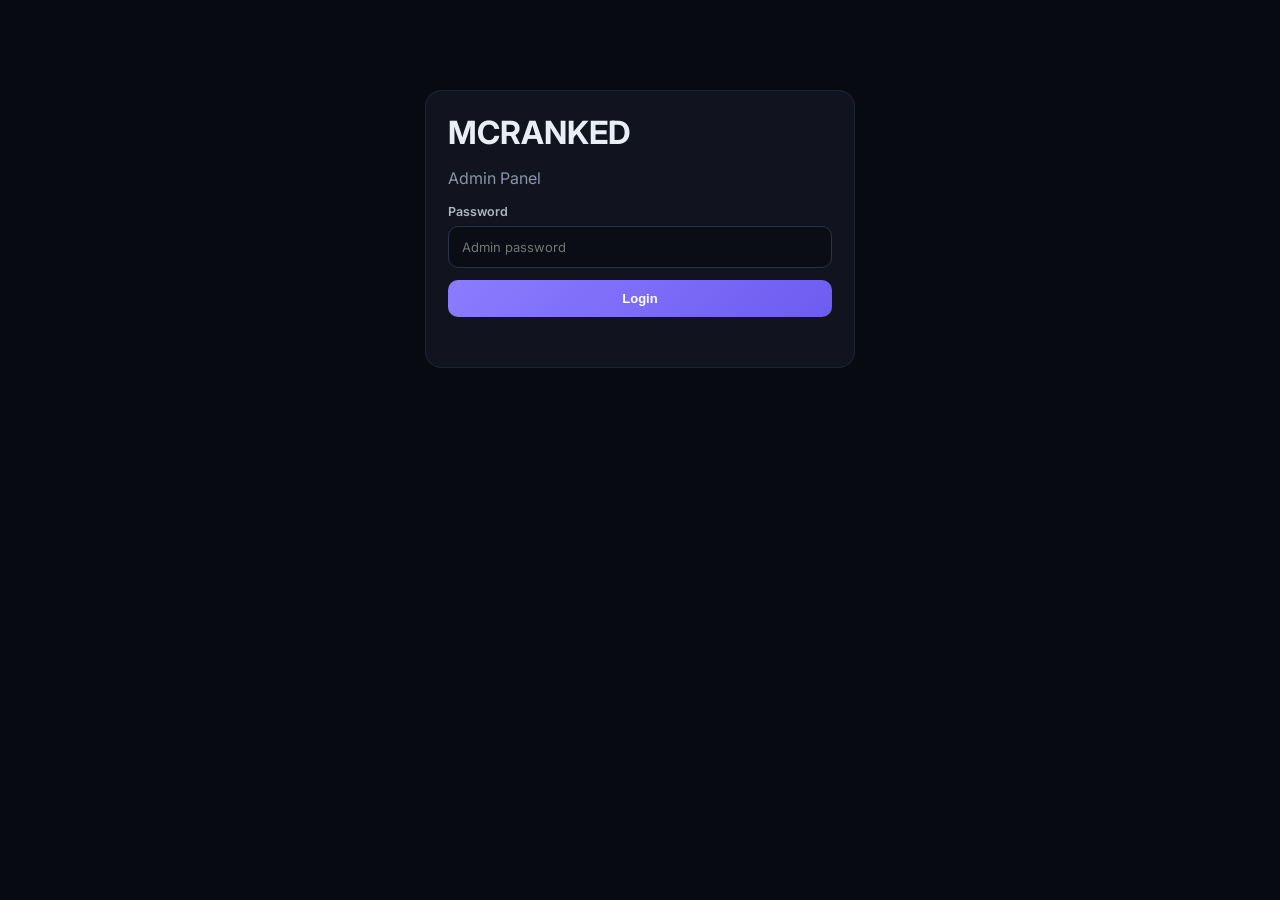
<file: admin.html>
<!DOCTYPE html>
<html lang="en">
<head>
<meta charset="UTF-8">
<meta name="viewport" content="width=device-width,initial-scale=1.0">
<title>MCRANKED — Admin Panel</title>
<link rel="preconnect" href="https://fonts.googleapis.com">
<link rel="preconnect" href="https://fonts.gstatic.com" crossorigin>
<link href="https://fonts.googleapis.com/css2?family=Inter:wght@400;500;600;700;800;900&family=Sora:wght@500;600;700;800&display=swap" rel="stylesheet">
<style>
*{box-sizing:border-box}
body{margin:0;background:#080a12;color:#e9edf6;font-family:Inter,Arial,sans-serif}
.wrap{width:min(1180px,94%);margin:30px auto}
.card{background:#11141f;border:1px solid #1e2434;border-radius:16px;padding:22px;margin-bottom:18px}
h1,h2,h3{margin:0 0 10px}p{color:#8b95a8}
.hidden{display:none!important}
.login{max-width:430px;margin:90px auto}
.field label{display:block;font-size:12.5px;color:#aeb4c0;margin:0 0 7px;font-weight:600}
.input,.select,textarea{width:100%;padding:12px 13px;background:#0a0d16;border:1px solid #2a3244;border-radius:10px;color:#fff;outline:none;font:13px Inter}
.input:focus,.select:focus,textarea:focus{border-color:#8b7cff}
.grid{display:grid;grid-template-columns:repeat(3,minmax(0,1fr));gap:14px}
.grid2{display:grid;grid-template-columns:repeat(2,minmax(0,1fr));gap:14px}
.modes{display:grid;grid-template-columns:repeat(3,minmax(0,1fr));gap:12px}
.modebox{background:#0c0f1a;border:1px solid #232a3a;border-radius:12px;padding:13px}
.modebox h3{font-size:13px;margin-bottom:9px}
.modebox .row{display:grid;grid-template-columns:1fr 1fr;gap:8px}
.btns{display:flex;gap:9px;flex-wrap:wrap}
.btn{border:0;border-radius:10px;padding:11px 16px;background:#232a3a;color:#fff;font-weight:800;cursor:pointer;font-size:13px}
.btn.primary{background:linear-gradient(135deg,#8b7cff,#6d5cf0)}
.btn.green{background:#1f7148}.btn.red{background:#792525}
.btn:hover{filter:brightness(1.12)}
.msg{color:#8b95a8;margin-top:10px;min-height:18px;font-size:13px}
.player{display:flex;align-items:center;justify-content:space-between;gap:14px;padding:13px 0;border-bottom:1px solid #1e2434}
.player:last-child{border-bottom:0}
.playername{font-weight:800}.meta{font-size:12px;color:#7c8798;margin-top:4px}
.actions{display:flex;gap:7px}
.topbar{display:flex;align-items:center;justify-content:space-between;gap:12px}
.hint{font-size:12.5px;color:#7c8798;line-height:1.6}
.status{padding:9px 12px;border-radius:9px;background:#0a0d16;border:1px solid #232a3a;font-size:12px;color:#aeb4c0}
.section-label{font-size:11px;letter-spacing:1.4px;text-transform:uppercase;color:#8b7cff;font-weight:900;margin:22px 0 12px}
.emptylist{display:flex;flex-direction:column;gap:6px;padding:26px 18px;text-align:center;border:1px dashed #2a3244;border-radius:12px;background:#0c0f1a;margin-top:10px}
.emptylist b{font-size:14px;color:#e9edf6}
.emptylist span{font-size:12.5px;color:#7c8798;line-height:1.6}
@media(max-width:820px){.grid,.modes{grid-template-columns:1fr}.grid2{grid-template-columns:1fr}.topbar{flex-direction:column;align-items:flex-start}.player{flex-direction:column;align-items:flex-start}.actions{width:100%}.actions .btn{flex:1}}
</style>
</head>
<body>

<div id="loginScreen" class="wrap login">
  <div class="card">
    <h1>MCRANKED</h1>
    <p>Admin Panel</p>
    <div class="field"><label>Password</label>
      <input id="password" class="input" type="password" placeholder="Admin password" autocomplete="off"></div>
    <button class="btn primary" style="width:100%;margin-top:12px" onclick="login()">Login</button>
    <div id="loginMsg" class="msg"></div>
  </div>
</div>

<div id="adminScreen" class="wrap hidden">
  <div class="card">
    <div class="topbar">
      <div><h1>MCRANKED Admin Panel</h1><p style="margin:0">Manage players, ranks, points and every new profile field.</p></div>
      <button class="btn" onclick="logout()">Logout</button>
    </div>
  </div>

  <div class="card">
    <h2 id="formTitle">Add Player</h2>
    <p class="hint">Choose “Not Tested” when a player has no rank in that mode. The ranking box stays empty on the public site. All original fields are kept; new fields are optional.</p>
    <input id="editId" type="hidden">

    <div class="section-label">Identity</div>
    <div class="grid">
      <div class="field"><label>Player Name</label><input id="name" class="input" placeholder="Minecraft username"></div>
      <div class="field"><label>Region</label><select id="region" class="select">
        <option value="AS">AS — Asia</option><option value="EU">EU — Europe</option>
        <option value="NA">NA — North America</option><option value="ME">ME — Middle East</option>
        <option value="SA">SA — South America</option><option value="OC">OC — Oceania</option>
        <option value="AF">AF — Africa</option></select></div>
      <div class="field"><label>Country</label><input id="country" class="input" placeholder="e.g. Bangladesh"></div>
      <div class="field"><label>Country Code</label><input id="countryCode" class="input" placeholder="e.g. BD"></div>
      <div class="field"><label>Flag Emoji</label><input id="flag" class="input" placeholder="e.g. 🇧🇩"></div>
      <div class="field"><label>UUID</label><input id="uuid" class="input" placeholder="Optional UUID"></div>
      <div class="field"><label>Skin URL (optional)</label><input id="skin" class="input" placeholder="Leave empty for automatic Minecraft skin"></div>
      <div class="field"><label>NameMC URL (optional)</label><input id="namemc" class="input" placeholder="Leave empty to use username automatically"></div>
      <div class="field"><label>Title</label><input id="title" class="input" placeholder="e.g. Combat Grandmaster"></div>
    </div>

    <div class="section-label">Flags</div>
    <div class="grid">
      <div class="field"><label>Verified</label><select id="verified" class="select"><option value="false">No</option><option value="true">Yes</option></select></div>
      <div class="field"><label>Premium</label><select id="premium" class="select"><option value="false">No</option><option value="true">Yes</option></select></div>
      <div class="field"><label>Tester</label><select id="tester" class="select"><option value="false">No</option><option value="true">Yes</option></select></div>
      <div class="field"><label>Team</label><input id="team" class="input" placeholder="e.g. Apex"></div>
      <div class="field"><label>Favorite Kit</label><select id="favoriteKit" class="select"></select></div>
      <div class="field"><label>Badges (comma separated)</label><input id="badges" class="input" placeholder="Rising Star, Cracked Verified"></div>
    </div>

    <div class="section-label">Socials</div>
    <div class="grid">
      <div class="field"><label>Discord</label><input id="s_discord" class="input" placeholder="username"></div>
      <div class="field"><label>YouTube</label><input id="s_youtube" class="input" placeholder="https://..."></div>
      <div class="field"><label>Twitter / X</label><input id="s_twitter" class="input" placeholder="https://..."></div>
      <div class="field"><label>Twitch</label><input id="s_twitch" class="input" placeholder="https://..."></div>
      <div class="field"><label>TikTok</label><input id="s_tiktok" class="input" placeholder="https://..."></div>
    </div>

    <div class="section-label">Career Stats</div>
    <div class="grid">
      <div class="field"><label>Wins</label><input id="st_wins" class="input" type="number" min="0"></div>
      <div class="field"><label>Losses</label><input id="st_losses" class="input" type="number" min="0"></div>
      <div class="field"><label>Win Rate (%)</label><input id="st_winRate" class="input" type="number" min="0" max="100"></div>
      <div class="field"><label>Matches</label><input id="st_matches" class="input" type="number" min="0"></div>
      <div class="field"><label>Streak</label><input id="st_streak" class="input" type="number" min="0"></div>
      <div class="field"><label>Peak Points</label><input id="st_peakPoints" class="input" type="number" min="0"></div>
      <div class="field"><label>Joined</label><input id="st_joined" class="input" placeholder="YYYY-MM-DD"></div>
      <div class="field"><label>Last Active</label><input id="st_lastActive" class="input" placeholder="YYYY-MM-DD"></div>
      <div class="field"><label>Playtime (hours)</label><input id="st_playtime" class="input" type="number" min="0"></div>
      <div class="field"><label>Ping (ms)</label><input id="st_ping" class="input" type="number" min="0"></div>
    </div>

    <div class="section-label">Bio</div>
    <div class="field"><textarea id="bio" rows="3" placeholder="Short player bio..."></textarea></div>

    <h3 style="margin-top:24px">Gamemode Ranks</h3>
    <div id="modeFields" class="modes"></div>

    <div class="btns" style="margin-top:18px">
      <button class="btn green" onclick="savePlayer()">Save Player</button>
      <button class="btn" onclick="clearForm()">Clear</button>
    </div>
    <div id="saveMsg" class="msg"></div>
  </div>

  <div class="card">
    <div class="topbar">
      <div><h2>Players</h2><p style="margin:0">Existing player data loaded from players.js / local storage.</p></div>
      <div id="count" class="status">0 players</div>
    </div>
    <input id="search" class="input" style="margin-top:15px" placeholder="Search player..." oninput="renderPlayers()">
    <div id="playerList" style="margin-top:8px"></div>
  </div>

  <div class="card">
    <h2>Download Player Data</h2>
    <p class="hint">This button downloads <b>players.js only</b>. It NEVER downloads or changes app.js. Replace your website’s old players.js with this downloaded file.</p>
    <button class="btn primary" onclick="downloadPlayersJS()">⬇ Download players.js</button>
    <div id="downloadMsg" class="msg"></div>
  </div>
</div>

<script src="players.js"></script>
<script src="data.js"></script>
<script>
/* =========================
   MCRANKED ADMIN CONFIG
========================= */
const ADMIN_PASSWORD = "mcranked@admin1";

const ADMIN_MODES = (window.MCRANKED.MODES || []).filter(m => m.id !== "overall");
const TIERS = ['', 'HT1','MT1','LT1','HT2','MT2','LT2','HT3','MT3','LT3','HT4','MT4','LT4','HT5','MT5','LT5','HT6','MT6','LT6','ST6'];

// Start from saved players (localStorage) if any, otherwise the site's
// current player database. The site ships with NO demo players, so this
// starts empty until you add your own.
let players = (function () {
  try {
    const saved = localStorage.getItem('mcrankedAdminPlayers');
    if (saved) return JSON.parse(saved);
  } catch (e) {}
  return JSON.parse(JSON.stringify(window.MCRANKED.PLAYERS || []));
})();

function saveLocal(){ localStorage.setItem('mcrankedAdminPlayers', JSON.stringify(players)); }

function login(){
  if(document.getElementById('password').value===ADMIN_PASSWORD){
    document.getElementById('loginScreen').classList.add('hidden');
    document.getElementById('adminScreen').classList.remove('hidden');
    renderPlayers();
  } else document.getElementById('loginMsg').textContent='Incorrect password.';
}
function logout(){
  document.getElementById('adminScreen').classList.add('hidden');
  document.getElementById('loginScreen').classList.remove('hidden');
  document.getElementById('password').value='';
}
document.getElementById('password').addEventListener('keydown',e=>{if(e.key==='Enter')login()});

function esc(v){return String(v??'').replace(/[&<>"']/g,c=>({'&':'&amp;','<':'&lt;','>':'&gt;','"':'&quot;',"'":'&#039;'}[c]))}
function id(){return Date.now()+Math.floor(Math.random()*100000)}
function num(v){return v===''||v===null||v===undefined?'':Number(v)}

function buildModeFields(player={}){
  document.getElementById('modeFields').innerHTML=ADMIN_MODES.map(m=>{
    const r=(player.results&&player.results[m.id])||{};
    const selected=r.tier||'';
    const pts=(selected && r.points!=='' && r.points!==undefined && r.points!==null)?r.points:'';
    return `<div class="modebox">
      <h3>${esc(m.n)}</h3>
      <div class="row">
        <select id="tier_${m.id}" class="select" onchange="tierChanged('${m.id}')">
          <option value="">Not Tested</option>
          ${TIERS.filter(Boolean).map(t=>`<option value="${t}" ${selected===t?'selected':''}>${t}</option>`).join('')}
        </select>
        <input id="points_${m.id}" class="input" type="number" min="0" step="0.5" placeholder="Points" value="${esc(pts)}">
      </div>
    </div>`;
  }).join('');
}
function tierChanged(mode){
  const tier=document.getElementById('tier_'+mode).value;
  const points=document.getElementById('points_'+mode);
  if(!tier) points.value='';
}

function buildFavoriteKit(){
  const sel=document.getElementById('favoriteKit');
  sel.innerHTML='<option value="">—</option>'+ADMIN_MODES.map(m=>`<option value="${m.id}">${esc(m.n)}</option>`).join('');
}

function getFormPlayer(){
  const results={};
  ADMIN_MODES.forEach(m=>{
    const tier=document.getElementById('tier_'+m.id).value;
    const pv=document.getElementById('points_'+m.id).value.trim();
    results[m.id]={tier:tier,points:tier&&pv!==''?Number(pv):''};
  });
  const g=id=>document.getElementById(id).value.trim();
  return {
    id:document.getElementById('editId').value?Number(document.getElementById('editId').value):id(),
    name:g('name'), region:document.getElementById('region').value,
    skinUrl:g('skin'), namemc:g('namemc'),
    results,
    /* new fields */
    uuid:g('uuid'), country:g('country'), countryCode:g('countryCode'), flag:g('flag'),
    title:g('title'),
    verified:document.getElementById('verified').value==='true',
    premium:document.getElementById('premium').value==='true',
    tester:document.getElementById('tester').value==='true',
    team:g('team'), favoriteKit:document.getElementById('favoriteKit').value,
    bio:g('bio'),
    socials:{discord:g('s_discord'),youtube:g('s_youtube'),twitter:g('s_twitter'),twitch:g('s_twitch'),tiktok:g('s_tiktok')},
    stats:{
      wins:num(g('st_wins')),losses:num(g('st_losses')),winRate:num(g('st_winRate')),
      matches:num(g('st_matches')),streak:num(g('st_streak')),peakPoints:num(g('st_peakPoints')),
      joined:g('st_joined'),lastActive:g('st_lastActive'),playtime:num(g('st_playtime')),ping:num(g('st_ping'))
    },
    badges:g('badges')?g('badges').split(',').map(s=>s.trim()).filter(Boolean):[],
    achievements:[]
  };
}

function calculate(){
  players.forEach(p=>{
    let total=0;
    ADMIN_MODES.forEach(m=>{
      const r=p.results&&p.results[m.id];
      if(r && r.points!=='' && r.points!==null && r.points!==undefined && !Number.isNaN(Number(r.points))) total+=Number(r.points);
    });
    p.totalPoints=Math.round(total*100)/100;
  });
  players.sort((a,b)=>(b.totalPoints||0)-(a.totalPoints||0));
  players.forEach((p,i)=>p.position=i+1);
}

function savePlayer(){
  const p=getFormPlayer();
  if(!p.name){document.getElementById('saveMsg').textContent='Player name is required.';return}
  const same=players.findIndex(x=>x.name.toLowerCase()===p.name.toLowerCase());
  const editing=players.findIndex(x=>x.id===p.id);
  if(same!==-1 && same!==editing){ p.id=players[same].id; players[same]=p; }
  else if(editing!==-1){ players[editing]=p; }
  else players.push(p);
  calculate(); saveLocal();
  document.getElementById('saveMsg').textContent='Player saved. Download players.js when ready.';
  clearForm(); renderPlayers();
}

function editPlayer(pid){
  const p=players.find(x=>x.id===pid); if(!p)return;
  const set=(id,v)=>{const el=document.getElementById(id); if(el)el.value=v??''};
  document.getElementById('editId').value=p.id;
  set('name',p.name); set('region',p.region||'AS'); set('skin',p.skinUrl); set('namemc',p.namemc);
  set('uuid',p.uuid); set('country',p.country); set('countryCode',p.countryCode); set('flag',p.flag);
  set('title',p.title); set('team',p.team); set('bio',p.bio);
  document.getElementById('verified').value=String(!!p.verified);
  document.getElementById('premium').value=String(!!p.premium);
  document.getElementById('tester').value=String(!!p.tester);
  document.getElementById('favoriteKit').value=p.favoriteKit||'';
  set('badges',(p.badges||[]).join(', '));
  const s=p.stats||{};
  ['wins','losses','winRate','matches','streak','peakPoints','joined','lastActive','playtime','ping'].forEach(k=>set('st_'+k,s[k]));
  const so=p.socials||{};
  ['discord','youtube','twitter','twitch','tiktok'].forEach(k=>set('s_'+k,so[k]));
  buildModeFields(p);
  document.getElementById('formTitle').textContent='Edit Player';
  scrollTo({top:0,behavior:'smooth'});
}

function deletePlayer(pid){
  const p=players.find(x=>x.id===pid); if(!p)return;
  if(!confirm('Delete '+p.name+'?'))return;
  players=players.filter(x=>x.id!==pid);
  calculate(); saveLocal(); renderPlayers();
}

function clearForm(){
  ['editId','name','skin','namemc','uuid','country','countryCode','flag','title','team','bio','badges',
   'st_wins','st_losses','st_winRate','st_matches','st_streak','st_peakPoints',
   'st_joined','st_lastActive','st_playtime','st_ping','s_discord','s_youtube','s_twitter','s_twitch','s_tiktok']
   .forEach(id=>{const el=document.getElementById(id); if(el)el.value=''});
  document.getElementById('region').value='AS';
  document.getElementById('verified').value='false';
  document.getElementById('premium').value='false';
  document.getElementById('tester').value='false';
  document.getElementById('favoriteKit').value='';
  buildModeFields();
  document.getElementById('formTitle').textContent='Add Player';
}

function renderPlayers(){
  calculate();
  const q=document.getElementById('search').value.toLowerCase().trim();
  const list=players.filter(p=>p.name.toLowerCase().includes(q));
  document.getElementById('count').textContent=players.length+' player'+(players.length===1?'':'s');
  document.getElementById('playerList').innerHTML=list.length?list.map(p=>`<div class="player">
    <div><div class="playername">#${p.position||'-'} ${esc(p.name)}</div>
    <div class="meta">${esc(p.region||'')} • ${p.totalPoints||0} points • ${esc(p.country||'')}</div></div>
    <div class="actions"><button class="btn" onclick="editPlayer(${p.id})">Edit</button><button class="btn red" onclick="deletePlayer(${p.id})">Delete</button></div>
  </div>`).join(''):(players.length?'<p style="color:#7c8798">No players match your search.</p>':'<div class="emptylist"><b>No players yet</b><span>Add your first player using the form above. Nothing is pre-filled — this is your own server\'s roster.</span></div>');
}

function downloadPlayersJS(){
  calculate(); saveLocal();
  const output = `/* =====================================================\n   MCRANKED — PLAYER DATA\n   Generated from Admin Panel\n   Replace ONLY your old players.js with this file.\n====================================================== */\n\nconst MCRANKED_PLAYERS = ${JSON.stringify(players,null,2)};\n`;
  const blob=new Blob([output],{type:'application/javascript;charset=utf-8'});
  const url=URL.createObjectURL(blob);
  const a=document.createElement('a');a.href=url;a.download='players.js';document.body.appendChild(a);a.click();a.remove();
  setTimeout(()=>URL.revokeObjectURL(url),1000);
  document.getElementById('downloadMsg').textContent='players.js downloaded. Replace only players.js on your website.';
}

buildFavoriteKit();
buildModeFields();
</script>
</body>
</html>
</file>
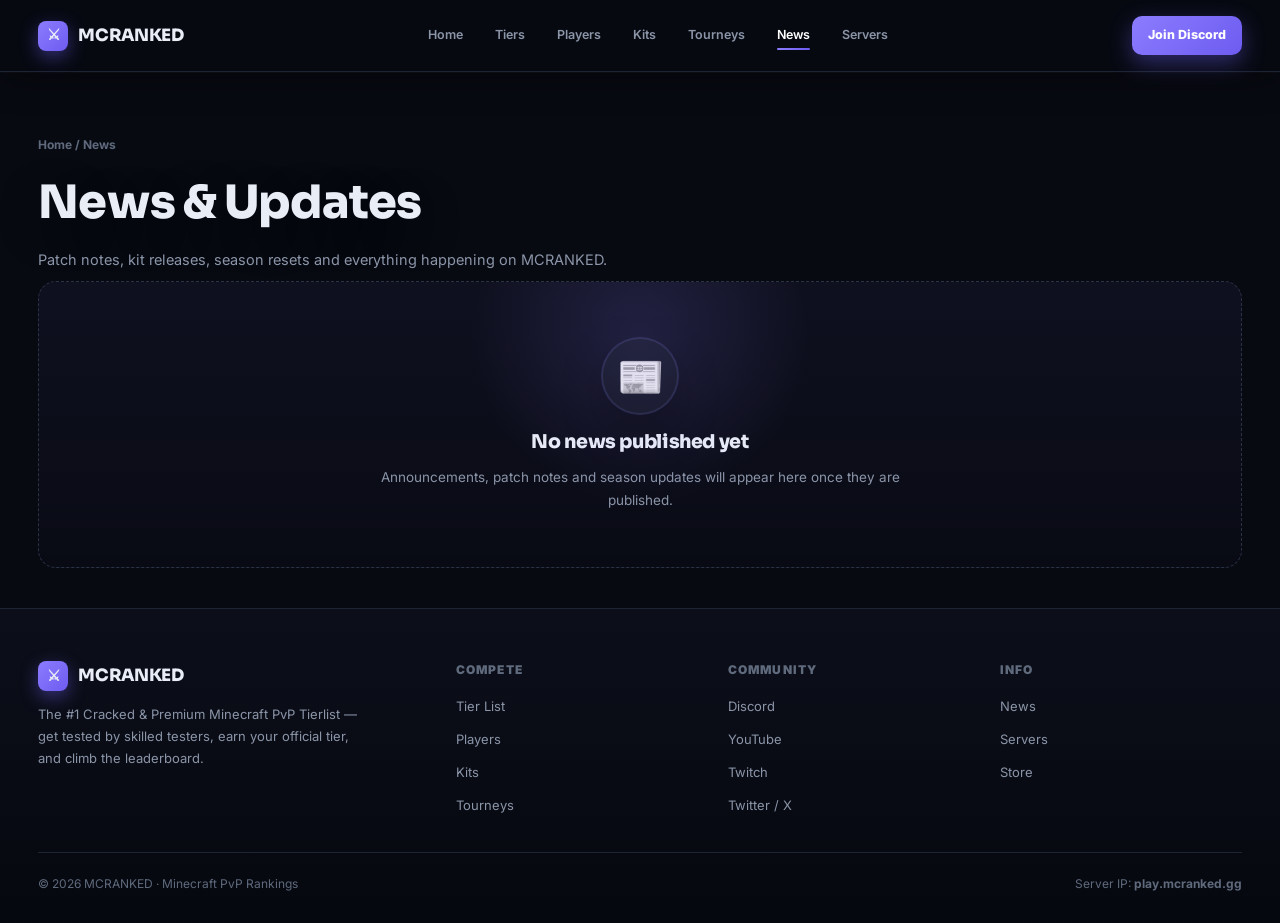
<file: news.html>
<!DOCTYPE html>
<html lang="en">
<head>
<meta charset="UTF-8">
<meta name="viewport" content="width=device-width,initial-scale=1.0">
<title>MCRANKED — News &amp; Updates</title>
<meta name="description" content="Patch notes, kit releases and season resets on MCRANKED.">
<link rel="preconnect" href="https://fonts.googleapis.com">
<link rel="preconnect" href="https://fonts.gstatic.com" crossorigin>
<link href="https://fonts.googleapis.com/css2?family=Inter:wght@400;500;600;700;800;900&family=Sora:wght@500;600;700;800&display=swap" rel="stylesheet">
<link rel="stylesheet" href="styles.css">
</head>
<body>
<header class="nav" id="site-nav"></header>
<main id="news-root"></main>
<footer class="footer" id="site-footer"></footer>
<script src="players.js"></script>
<script src="data.js"></script>
<script src="app.js"></script>
</body>
</html>
</file>
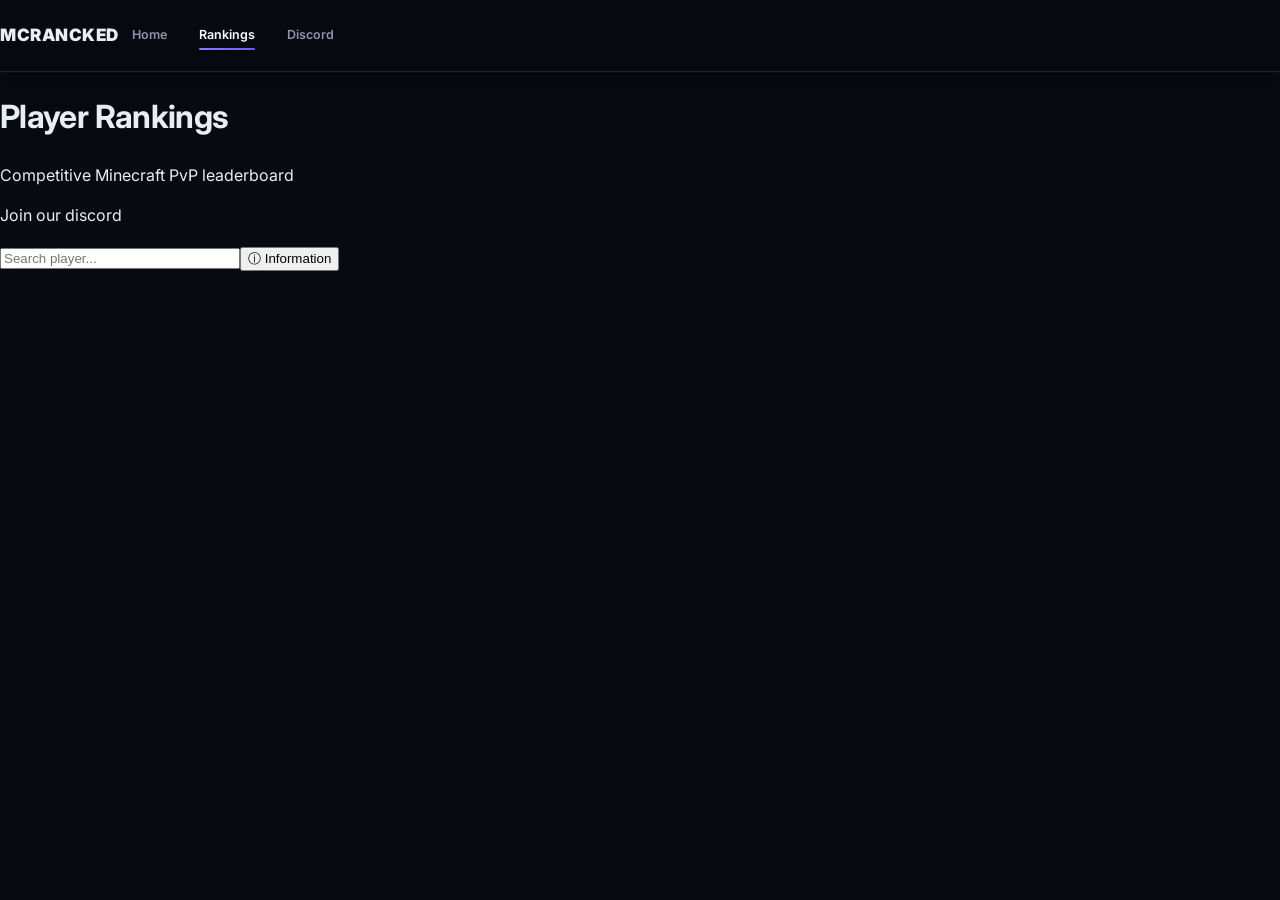
<file: rankings.html>
<!DOCTYPE html>
<html lang="en">
<head>
<meta charset="UTF-8"><meta name="viewport" content="width=device-width,initial-scale=1.0"><meta name="robots" content="index,follow">
<title>MCRANCKED — Rankings</title>
<link rel="preconnect" href="https://fonts.googleapis.com"><link rel="preconnect" href="https://fonts.gstatic.com" crossorigin>
<link href="https://fonts.googleapis.com/css2?family=Inter:wght@400;500;600;700;800&display=swap" rel="stylesheet">
<link rel="stylesheet" href="styles.css">
</head>
<body class="rankings-page">
<header class="nav"><a class="logo" href="index.html">MCRANCKED</a>
<nav class="navlinks"><a href="index.html">Home</a><a class="active" href="rankings.html">Rankings</a><a href="https://discord.com" target="_blank" rel="noopener">Discord</a></nav></header>
<main class="rank-wrap">
  <div class="rank-top">
    <div class="rank-title"><h1>Player Rankings</h1><p>Competitive Minecraft PvP leaderboard</p></div>
    <div class="server"><i></i> Join our discord </div>
  </div>
  <div id="modes" class="modes"></div>
  <div class="rank-tools"><input id="search" class="search" placeholder="Search player..." type="search"><button id="info" class="info">ⓘ Information</button></div>
  <section id="leaderboard"></section>
</main>
<div id="modal" class="modal hidden">
  <div class="modal-card player-modal-card">
    <button class="x" id="close">×</button>
    <div id="playerModalBody"></div>
  </div>
</div>
<script src="icons.js"></script>
<script src="players.js"></script>
<script src="app.js"></script>
<script src="site-config.js"></script><script src="logo.js"></script></body></html>
</file>
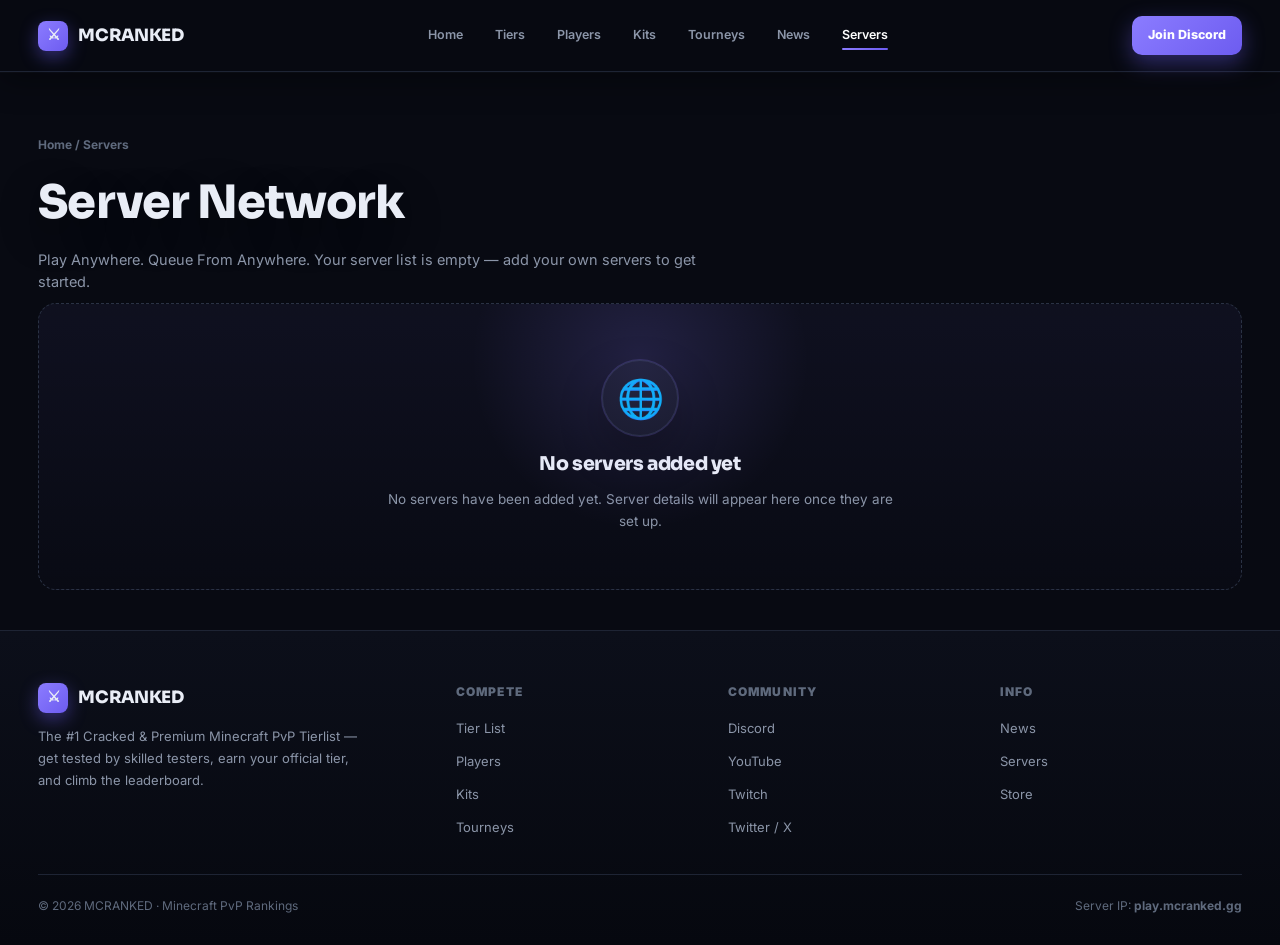
<file: servers.html>
<!DOCTYPE html>
<html lang="en">
<head>
<meta charset="UTF-8">
<meta name="viewport" content="width=device-width,initial-scale=1.0">
<title>MCRANKED — Server Network</title>
<meta name="description" content="MCRANKED server network — play anywhere, queue from anywhere.">
<link rel="preconnect" href="https://fonts.googleapis.com">
<link rel="preconnect" href="https://fonts.gstatic.com" crossorigin>
<link href="https://fonts.googleapis.com/css2?family=Inter:wght@400;500;600;700;800;900&family=Sora:wght@500;600;700;800&display=swap" rel="stylesheet">
<link rel="stylesheet" href="styles.css">
</head>
<body>
<header class="nav" id="site-nav"></header>
<main id="servers-root"></main>
<footer class="footer" id="site-footer"></footer>
<script src="players.js"></script>
<script src="data.js"></script>
<script src="app.js"></script>
</body>
</html>
</file>
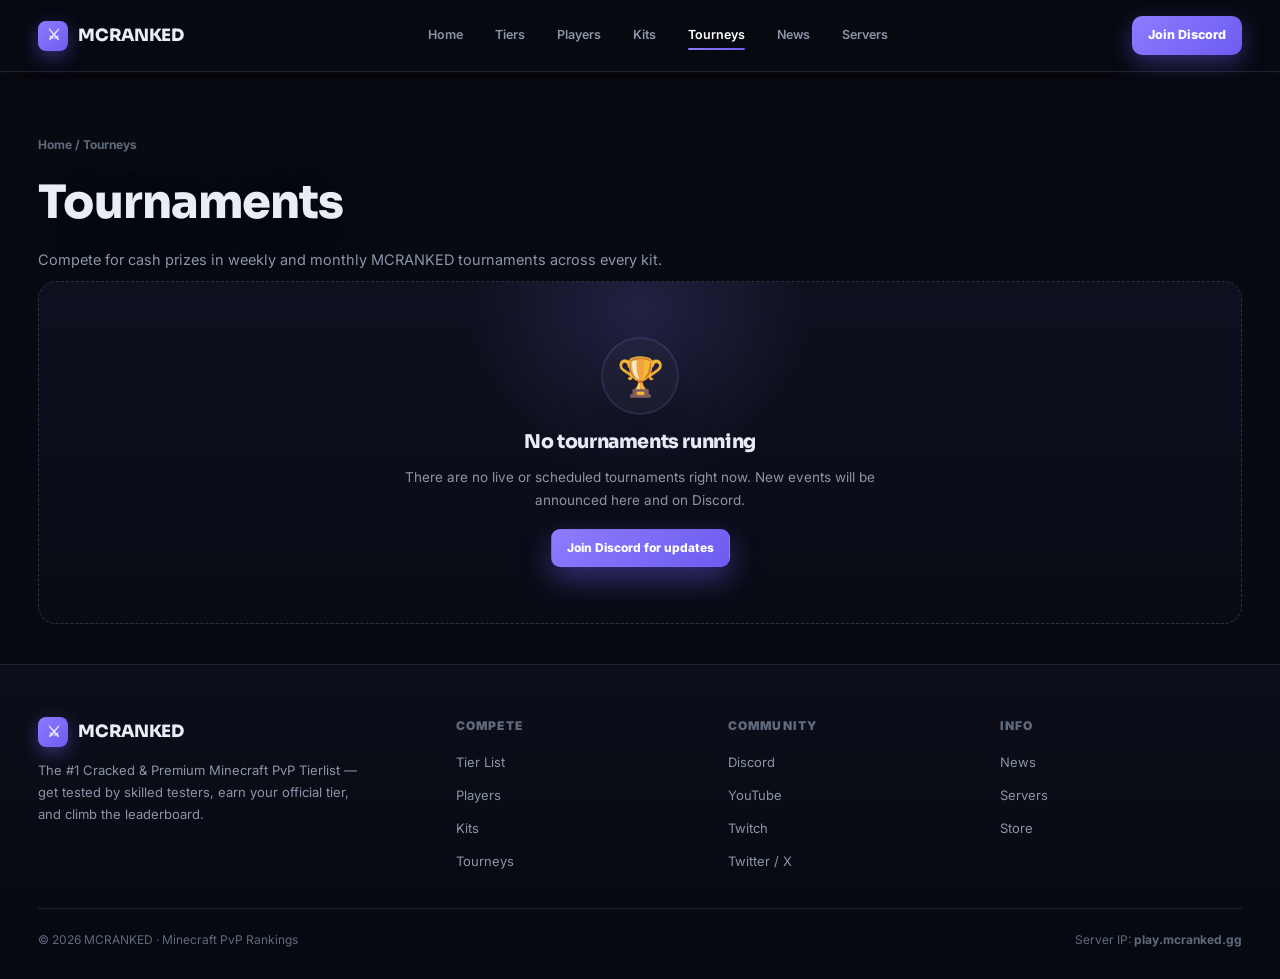
<file: tourneys.html>
<!DOCTYPE html>
<html lang="en">
<head>
<meta charset="UTF-8">
<meta name="viewport" content="width=device-width,initial-scale=1.0">
<title>MCRANKED — Tournaments</title>
<meta name="description" content="Compete for cash prizes in MCRANKED tournaments across every kit.">
<link rel="preconnect" href="https://fonts.googleapis.com">
<link rel="preconnect" href="https://fonts.gstatic.com" crossorigin>
<link href="https://fonts.googleapis.com/css2?family=Inter:wght@400;500;600;700;800;900&family=Sora:wght@500;600;700;800&display=swap" rel="stylesheet">
<link rel="stylesheet" href="styles.css">
</head>
<body>
<header class="nav" id="site-nav"></header>
<main id="tourneys-root"></main>
<footer class="footer" id="site-footer"></footer>
<script src="players.js"></script>
<script src="data.js"></script>
<script src="app.js"></script>
</body>
</html>
</file>
<file: styles.css>
/* ============================================================
   MCRANKED — SHARED STYLESHEET
   Modern dark esports theme inspired by mcpvp.com
   ============================================================ */
:root{
  --bg:#080a12;
  --bg-2:#0c0f1a;
  --panel:#11141f;
  --panel-2:#151926;
  --line:#1e2434;
  --line-2:#2a3244;
  --text:#e9edf6;
  --muted:#8b95a8;
  --muted-2:#5f6a7d;
  --accent:#8b7cff;
  --accent-2:#6d5cf0;
  --accent-soft:rgba(139,124,255,.14);
  --gold:#ffd83f;
  --silver:#d8e0ea;
  --bronze:#d8873d;
  --green:#3ddc84;
  --red:#ff647c;
  --radius:14px;
  --radius-sm:9px;
  --shadow:0 18px 50px rgba(0,0,0,.55);
  --maxw:1240px;
}
*{box-sizing:border-box}
html{scroll-behavior:smooth}
body{
  margin:0;background:var(--bg);color:var(--text);
  font-family:Inter,-apple-system,BlinkMacSystemFont,"Segoe UI",Arial,sans-serif;
  -webkit-font-smoothing:antialiased;line-height:1.5;
}
a{color:inherit;text-decoration:none}
img{max-width:100%}
.wrap{width:min(var(--maxw),94%);margin:0 auto}
.hidden{display:none!important}

/* ---------------- NAV ---------------- */
.nav{
  position:sticky;top:0;z-index:60;height:68px;
  background:rgba(8,10,18,.86);backdrop-filter:blur(16px);
  border-bottom:1px solid var(--line);
  display:flex;align-items:center;
}
.nav .wrap{display:flex;align-items:center;justify-content:space-between;gap:20px}
.logo{display:inline-flex;align-items:center;gap:10px;font-weight:900;font-size:17px;letter-spacing:.5px}
.logo .mark{
  width:30px;height:30px;border-radius:8px;display:grid;place-items:center;
  background:linear-gradient(135deg,var(--accent),var(--accent-2));
  box-shadow:0 6px 18px rgba(109,92,240,.45);font-size:15px;
}
.logo-img{display:block;max-height:34px;width:auto;max-width:170px;object-fit:contain}
.navlinks{display:flex;gap:6px;align-items:center;flex-wrap:wrap}
.navlinks a{
  font-size:12.5px;font-weight:600;color:var(--muted);
  padding:9px 13px;border-radius:9px;transition:.18s;
}
.navlinks a:hover{color:#fff;background:var(--panel-2)}
.navlinks a.active{color:#fff;background:var(--accent-soft);box-shadow:inset 0 0 0 1px rgba(139,124,255,.35)}
.nav-cta{
  display:inline-flex;align-items:center;gap:7px;font-size:12.5px;font-weight:800;
  padding:10px 16px;border-radius:10px;color:#fff;
  background:linear-gradient(135deg,var(--accent),var(--accent-2));
  box-shadow:0 8px 22px rgba(109,92,240,.4);transition:.2s;
}
.nav-cta:hover{transform:translateY(-1px)}
.nav-toggle{display:none;background:none;border:1px solid var(--line-2);color:#fff;border-radius:9px;padding:8px 11px;font-size:16px;cursor:pointer}

/* ---------------- BUTTONS ---------------- */
.btn{
  display:inline-flex;align-items:center;justify-content:center;gap:8px;
  padding:13px 22px;border-radius:11px;font-size:13px;font-weight:800;
  border:1px solid transparent;cursor:pointer;transition:.2s;white-space:nowrap;
}
.btn:hover{transform:translateY(-2px)}
.btn-primary{background:linear-gradient(135deg,var(--accent),var(--accent-2));color:#fff;box-shadow:0 10px 28px rgba(109,92,240,.42)}
.btn-ghost{background:var(--panel-2);color:var(--text);border-color:var(--line-2)}
.btn-ghost:hover{border-color:var(--accent)}
.btn-sm{padding:9px 15px;font-size:12px;border-radius:9px}

/* ---------------- HERO ---------------- */
.hero{
  position:relative;overflow:hidden;text-align:center;
  padding:96px 0 84px;
  background:
    radial-gradient(900px 420px at 50% -10%,rgba(139,124,255,.22),transparent 70%),
    linear-gradient(180deg,#0a0d18,#080a12);
}
.hero-bg{
  position:absolute;inset:0;background-size:cover;background-position:center;
  opacity:.22;filter:saturate(.9);z-index:0;
}
.hero:after{content:"";position:absolute;inset:0;background:linear-gradient(180deg,rgba(8,10,18,.55),rgba(8,10,18,.96));z-index:1}
.hero .wrap{position:relative;z-index:2}
.pill{
  display:inline-flex;align-items:center;gap:8px;font-size:11px;font-weight:800;
  letter-spacing:.6px;text-transform:uppercase;color:#c9c2ff;
  border:1px solid rgba(139,124,255,.4);background:rgba(139,124,255,.1);
  border-radius:30px;padding:8px 15px;
}
.pill i{width:7px;height:7px;border-radius:50%;background:var(--green);box-shadow:0 0 10px var(--green);animation:pulse 1.6s infinite}
@keyframes pulse{0%,100%{opacity:1}50%{opacity:.35}}
.hero h1{
  font-size:clamp(38px,6.4vw,74px);line-height:1.02;letter-spacing:-2.5px;
  margin:24px 0 18px;font-weight:900;
}
.hero h1 .grad{
  background:linear-gradient(120deg,#b9aeff,#8b7cff 45%,#6d5cf0);
  -webkit-background-clip:text;background-clip:text;color:transparent;
}
.hero p.lead{max-width:660px;margin:0 auto;color:var(--muted);font-size:15px;line-height:1.75}
.hero-actions{display:flex;gap:12px;justify-content:center;margin-top:32px;flex-wrap:wrap}

/* countdown */
.countdown{display:flex;gap:12px;justify-content:center;margin:34px 0 6px;flex-wrap:wrap}
.cd-unit{
  min-width:88px;padding:14px 10px;border-radius:var(--radius);
  background:linear-gradient(180deg,var(--panel-2),var(--panel));
  border:1px solid var(--line-2);box-shadow:var(--shadow);
}
.cd-value{display:block;font-size:30px;font-weight:900;letter-spacing:-1px;font-variant-numeric:tabular-nums}
.cd-label{display:block;font-size:10px;font-weight:800;letter-spacing:1.4px;text-transform:uppercase;color:var(--muted-2);margin-top:4px}
.cd-date{color:var(--muted);font-size:12.5px;font-weight:600;margin-top:14px}

/* ---------------- SECTION ---------------- */
.section{padding:64px 0}
.section-head{display:flex;align-items:flex-end;justify-content:space-between;gap:18px;margin-bottom:26px;flex-wrap:wrap}
.section-title{font-size:clamp(22px,3vw,32px);font-weight:900;letter-spacing:-.8px;margin:0}
.section-sub{color:var(--muted);font-size:13.5px;margin:8px 0 0}
.eyebrow{font-size:11px;font-weight:900;letter-spacing:2px;text-transform:uppercase;color:var(--accent);margin:0 0 10px}
.divider{height:1px;background:linear-gradient(90deg,transparent,var(--line-2),transparent);margin:0}

/* ---------------- STATS STRIP ---------------- */
.stats-strip{display:grid;grid-template-columns:repeat(6,1fr);gap:14px}
.stat-card{
  background:linear-gradient(180deg,var(--panel-2),var(--panel));
  border:1px solid var(--line);border-radius:var(--radius);padding:20px 16px;text-align:center;
}
.stat-value{font-size:26px;font-weight:900;letter-spacing:-1px;color:#fff}
.stat-label{font-size:10.5px;font-weight:800;letter-spacing:1.2px;text-transform:uppercase;color:var(--muted-2);margin-top:6px}

/* ---------------- PODIUM ---------------- */
.podium{display:grid;grid-template-columns:1fr 1.18fr 1fr;gap:16px;align-items:end;margin-bottom:22px}
.podium-card{
  position:relative;border-radius:var(--radius);padding:22px 16px 18px;text-align:center;
  background:linear-gradient(180deg,var(--panel-2),var(--panel));
  border:1px solid var(--line-2);transition:.22s;overflow:hidden;
}
.podium-card:hover{transform:translateY(-4px);border-color:var(--accent)}
.podium-card.first{border-color:rgba(255,216,63,.5);box-shadow:0 0 0 1px rgba(255,216,63,.18),0 20px 50px rgba(0,0,0,.5);padding-top:30px}
.podium-card.second{border-color:rgba(216,224,234,.35)}
.podium-card.third{border-color:rgba(216,135,61,.4)}
.podium-place{
  position:absolute;top:10px;left:12px;font-size:13px;font-weight:900;font-style:italic;
  width:30px;height:30px;border-radius:8px;display:grid;place-items:center;
}
.podium-card.first .podium-place{background:linear-gradient(135deg,#ffd83f,#e0a800);color:#241c00}
.podium-card.second .podium-place{background:linear-gradient(135deg,#e6ecf4,#aab6c6);color:#1a1f28}
.podium-card.third .podium-place{background:linear-gradient(135deg,#e79a4e,#b96a24);color:#241300}
.podium-avatar{width:96px;height:96px;margin:6px auto 10px;display:block;object-fit:contain;object-position:center top;filter:drop-shadow(0 8px 12px rgba(0,0,0,.7))}
.podium-name{font-size:16px;font-weight:900;letter-spacing:-.3px}
.podium-tier{display:inline-block;margin-top:7px;font-size:11px;font-weight:900;padding:4px 9px;border-radius:6px}
.podium-points{display:block;margin-top:8px;font-size:12px;color:var(--muted);font-weight:700}

/* ---------------- LEADERBOARD TABLE ---------------- */
.board{border:1px solid var(--line);border-radius:var(--radius);overflow:hidden;background:var(--panel)}
.board-head,.board-row{display:grid;align-items:center;gap:12px;padding:12px 16px}
.board-head{
  grid-template-columns:56px minmax(220px,1.4fr) 90px 1fr 110px;
  background:var(--panel-2);border-bottom:1px solid var(--line);
  font-size:10px;font-weight:900;letter-spacing:1.2px;text-transform:uppercase;color:var(--muted-2);
}
.board-row{
  grid-template-columns:56px minmax(220px,1.4fr) 90px 1fr 110px;
  border-bottom:1px solid var(--line);transition:.16s;cursor:pointer;
}
.board-row:last-child{border-bottom:0}
.board-row:hover{background:var(--panel-2)}
.board-row .pos{font-size:20px;font-weight:900;font-style:italic;color:#fff}
.board-row.rank-1 .pos{color:var(--gold)}
.board-row.rank-2 .pos{color:var(--silver)}
.board-row.rank-3 .pos{color:var(--bronze)}
.p-cell{display:flex;align-items:center;gap:12px;min-width:0}
.p-avatar{width:44px;height:44px;flex:0 0 44px;object-fit:contain;object-position:center top;filter:drop-shadow(0 4px 6px rgba(0,0,0,.6))}
.p-name{font-size:14.5px;font-weight:800;white-space:nowrap;overflow:hidden;text-overflow:ellipsis}
.p-meta{font-size:11px;color:var(--muted-2);margin-top:2px;display:flex;gap:7px;align-items:center;flex-wrap:wrap}
.region-badge{font-size:10.5px;font-weight:900;padding:6px 9px;border-radius:6px;background:var(--panel-2);border:1px solid var(--line-2);text-align:center;justify-self:center}
.kit-chips{display:flex;gap:6px;flex-wrap:wrap}
.kit-chip{display:inline-flex;align-items:center;gap:5px;font-size:10.5px;font-weight:800;padding:4px 7px;border-radius:6px;background:var(--panel-2);border:1px solid var(--line-2)}
.kit-chip img{width:14px;height:14px;object-fit:contain}
.points-cell{text-align:right;font-size:14px;font-weight:900;color:#fff}
.points-cell small{display:block;font-size:10px;color:var(--muted-2);font-weight:700}

/* tier color labels */
.tier-label{display:inline-block;font-size:11px;font-weight:900;padding:3px 7px;border-radius:5px;line-height:1.1}
.t-HT1,.t-MT1,.t-LT1{color:#ffd83f;background:#473b1b}
.t-HT2,.t-MT2,.t-LT2{color:#bfc9d8;background:#343d4d}
.t-HT3,.t-MT3,.t-LT3{color:#ff9c51;background:#4a3021}
.t-HT4,.t-MT4,.t-LT4{color:#9fb0c6;background:#2b3546}
.t-HT5,.t-MT5,.t-LT5{color:#8b98ab;background:#232c39}
.t-HT6,.t-MT6,.t-LT6,.t-ST6{color:#7c8798;background:#1e2530}

/* ---------------- MODE TABS ---------------- */
.modes{display:flex;gap:8px;overflow-x:auto;padding:4px 2px 14px;scrollbar-width:thin}
.modes::-webkit-scrollbar{height:6px}
.modes::-webkit-scrollbar-thumb{background:var(--line-2);border-radius:6px}
.mode{
  flex:0 0 auto;min-width:104px;height:82px;border-radius:12px;
  border:1px solid var(--line);background:var(--panel);
  color:var(--muted);display:flex;flex-direction:column;align-items:center;justify-content:center;gap:7px;
  cursor:pointer;font:800 11.5px Inter;transition:.18s;padding:0 10px;
}
.mode:hover{color:#fff;border-color:var(--line-2)}
.mode.active{color:#fff;border-color:var(--accent);background:var(--accent-soft);box-shadow:0 0 0 1px rgba(139,124,255,.3)}
.mode .ico{width:32px;height:32px;display:grid;place-items:center;font-size:22px}
.mode .ico img{width:100%;height:100%;object-fit:contain}
.mode .icon-fallback{display:none}

/* ---------------- TOOLBAR ---------------- */
.toolbar{display:flex;gap:10px;flex-wrap:wrap;align-items:center;justify-content:space-between;margin:6px 0 18px}
.toolbar-left{display:flex;gap:10px;flex-wrap:wrap;align-items:center}
.input,.select{
  height:42px;border-radius:10px;border:1px solid var(--line-2);background:var(--panel);
  color:#fff;padding:0 14px;outline:none;font:13px Inter;min-width:150px;
}
.input:focus,.select:focus{border-color:var(--accent)}
.input::placeholder{color:var(--muted-2)}
.search{min-width:240px}

/* ---------------- CARDS / GRIDS ---------------- */
.grid-3{display:grid;grid-template-columns:repeat(3,1fr);gap:18px}
.grid-2{display:grid;grid-template-columns:repeat(2,1fr);gap:18px}
.grid-4{display:grid;grid-template-columns:repeat(4,1fr);gap:18px}
.card{
  background:linear-gradient(180deg,var(--panel-2),var(--panel));
  border:1px solid var(--line);border-radius:var(--radius);padding:22px;transition:.2s;
}
.card:hover{border-color:var(--line-2);transform:translateY(-3px)}
.card h3{margin:0 0 8px;font-size:16px;font-weight:900}
.card p{margin:0;color:var(--muted);font-size:13px;line-height:1.65}
.card-icon{width:44px;height:44px;border-radius:11px;display:grid;place-items:center;font-size:20px;background:var(--accent-soft);border:1px solid rgba(139,124,255,.3);margin-bottom:14px}

/* feature panels (mcpvp style) */
.feature-panels{display:grid;grid-template-columns:1fr 1fr;gap:18px}
.feature-panel{
  position:relative;border-radius:var(--radius);overflow:hidden;min-height:190px;
  display:flex;align-items:flex-end;padding:24px;border:1px solid var(--line-2);
  background:var(--panel);transition:.22s;
}
.feature-panel:hover{transform:translateY(-4px);border-color:var(--accent)}
.feature-panel img.feature-image{position:absolute;inset:0;width:100%;height:100%;object-fit:cover;opacity:.4;z-index:0}
.feature-panel:after{content:"";position:absolute;inset:0;background:linear-gradient(180deg,rgba(8,10,18,.2),rgba(8,10,18,.92));z-index:1}
.feature-content{position:relative;z-index:2}
.feature-icon{font-size:22px;color:var(--accent);display:block;margin-bottom:8px}
.feature-title{display:block;font-size:22px;font-weight:900;letter-spacing:-.5px}
.feature-subtitle{display:block;color:var(--muted);font-size:13px;margin-top:4px}

/* ---------------- MATCHES ---------------- */
.matches{border:1px solid var(--line);border-radius:var(--radius);overflow:hidden;background:var(--panel)}
.match-row{display:grid;grid-template-columns:150px 1fr 90px 90px;gap:14px;align-items:center;padding:14px 18px;border-bottom:1px solid var(--line)}
.match-row:last-child{border-bottom:0}
.match-row:hover{background:var(--panel-2)}
.match-server{display:flex;align-items:center;gap:8px;font-size:12px;font-weight:800;color:var(--muted)}
.match-server i{color:var(--accent)}
.match-players{display:flex;align-items:center;gap:10px;flex-wrap:wrap;font-size:13.5px;font-weight:700}
.match-players .vs{color:var(--muted-2);font-size:11px;font-weight:800}
.match-players .winner{color:#fff}
.match-players .loser{color:var(--muted)}
.match-kit{display:flex;justify-content:center}
.match-kit img{width:30px;height:30px;object-fit:contain}
.match-score{text-align:right;font-size:15px;font-weight:900;font-variant-numeric:tabular-nums}

/* ---------------- NEWS ---------------- */
.news-grid{display:grid;grid-template-columns:repeat(2,1fr);gap:18px}
.news-card{border:1px solid var(--line);border-radius:var(--radius);overflow:hidden;background:var(--panel);transition:.2s}
.news-card:hover{transform:translateY(-4px);border-color:var(--accent)}
.news-media{aspect-ratio:16/9;overflow:hidden;background:var(--panel-2)}
.news-media img{width:100%;height:100%;object-fit:cover}
.news-body{padding:18px}
.news-tags{display:flex;gap:7px;flex-wrap:wrap;margin-bottom:10px}
.news-tag{font-size:10.5px;font-weight:800;color:var(--accent);background:var(--accent-soft);padding:3px 8px;border-radius:5px}
.news-body h3{margin:0 0 6px;font-size:16px;font-weight:900}
.news-body p{margin:0;color:var(--muted);font-size:13px}
.news-date{font-size:11px;color:var(--muted-2);margin-top:10px;font-weight:700}

/* ---------------- SERVER LOCATIONS ---------------- */
.locations{display:grid;grid-template-columns:1.1fr 1fr;gap:24px;align-items:center}
.locations-map{position:relative;border-radius:var(--radius);overflow:hidden;border:1px solid var(--line-2)}
.locations-map img{display:block;width:100%;opacity:.85}
.locations-count{position:absolute;left:14px;bottom:14px;display:flex;align-items:center;gap:8px;font-size:12px;font-weight:800;background:rgba(8,10,18,.8);border:1px solid var(--line-2);border-radius:9px;padding:8px 12px}
.locations-list{list-style:none;margin:0;padding:0;display:flex;flex-direction:column;gap:8px}
.loc-region{display:flex;align-items:center;justify-content:space-between;gap:12px;padding:13px 16px;border:1px solid var(--line);border-radius:11px;background:var(--panel)}
.loc-name{display:flex;align-items:center;gap:9px;font-size:13.5px;font-weight:800}
.loc-dot{width:8px;height:8px;border-radius:50%;background:var(--green);box-shadow:0 0 8px var(--green)}
.loc-metrics{display:flex;gap:14px;font-size:12px;color:var(--muted);font-weight:700}
.loc-online{display:flex;align-items:center;gap:6px;color:var(--green)}

/* ---------------- TIER COLUMNS (mode view) ---------------- */
.tier-board{display:flex;gap:12px;overflow-x:auto;padding-bottom:16px;align-items:flex-start}
.tier-col{min-width:210px;flex:1;border:1px solid var(--line);border-radius:var(--radius);overflow:hidden;background:var(--panel)}
.tier-col-head{height:46px;display:flex;align-items:center;justify-content:center;gap:8px;font-size:15px;font-weight:900;border-bottom:1px solid var(--line-2)}
.tier-col-head img{width:20px;height:20px;object-fit:contain}
.tier-col.t1 .tier-col-head{background:#4b3917;color:#ffd35a}
.tier-col.t2 .tier-col-head{background:#343b49;color:#cbd2dc}
.tier-col.t3 .tier-col-head{background:#4b3020;color:#e58b48}
.tier-col.t4 .tier-col-head,.tier-col.t5 .tier-col-head{background:#202a39;color:#c5cfdd}
.tier-col-list{min-height:60px}
.tier-player{display:flex;align-items:center;gap:10px;padding:10px 12px;border-bottom:1px solid var(--line);cursor:pointer;transition:.15s}
.tier-player:hover{background:var(--panel-2)}
.tier-player img{width:34px;height:34px;object-fit:contain;object-position:center top}
.tier-player .name{font-size:13px;font-weight:700;overflow:hidden;text-overflow:ellipsis;white-space:nowrap}
.tier-player .pts{margin-left:auto;font-size:11px;color:var(--muted-2);font-weight:800}
.tier-empty{padding:16px;text-align:center;color:var(--muted-2);font-size:12px}

/* ---------------- MODAL ---------------- */
.modal{position:fixed;inset:0;background:rgba(3,5,10,.82);backdrop-filter:blur(4px);display:grid;place-items:center;z-index:200;padding:20px}
.modal-card{width:min(560px,100%);max-height:90vh;overflow-y:auto;background:var(--panel);border:1px solid var(--line-2);border-radius:18px;padding:28px;position:relative;box-shadow:var(--shadow)}
.modal-x{position:absolute;right:16px;top:12px;background:none;border:0;color:var(--muted);font-size:26px;cursor:pointer;line-height:1}
.modal-x:hover{color:#fff}
.modal-top{text-align:center;padding-bottom:18px;border-bottom:1px solid var(--line)}
.modal-avatar{width:120px;height:120px;margin:0 auto 10px;display:block;object-fit:contain;object-position:center top;filter:drop-shadow(0 8px 14px rgba(0,0,0,.7))}
.modal-top h2{margin:0 0 8px;font-size:24px;font-weight:900;letter-spacing:-.5px}
.modal-title-badge{display:inline-flex;align-items:center;gap:6px;padding:6px 13px;border-radius:16px;background:rgba(255,216,63,.14);border:1px solid rgba(255,216,63,.3);color:var(--gold);font-size:12px;font-weight:800}
.modal-region{color:var(--muted);font-size:13px;font-weight:700;margin:10px 0 12px}
.modal-socials{display:flex;gap:8px;justify-content:center;flex-wrap:wrap;margin-bottom:6px}
.modal-socials a{font-size:11px;font-weight:800;padding:7px 12px;border-radius:8px;background:var(--panel-2);border:1px solid var(--line-2)}
.modal-socials a:hover{border-color:var(--accent)}
.modal-section{margin-top:20px}
.modal-section h4{margin:0 0 10px;font-size:11px;letter-spacing:1.4px;text-transform:uppercase;color:var(--muted-2);font-weight:900}
.modal-stats{display:grid;grid-template-columns:repeat(4,1fr);gap:10px}
.modal-stat{background:var(--panel-2);border:1px solid var(--line);border-radius:10px;padding:12px 8px;text-align:center}
.modal-stat b{display:block;font-size:17px;font-weight:900}
.modal-stat span{font-size:9.5px;color:var(--muted-2);font-weight:800;letter-spacing:.6px;text-transform:uppercase}
.modal-tiers{display:grid;grid-template-columns:repeat(auto-fill,minmax(72px,1fr));gap:8px}
.modal-tier{background:var(--panel-2);border:1px solid var(--line);border-radius:10px;padding:10px 6px;text-align:center}
.modal-tier img{width:24px;height:24px;object-fit:contain;display:block;margin:0 auto 6px}
.modal-tier .mt-name{font-size:9.5px;color:var(--muted-2);font-weight:800;display:block;margin-bottom:5px;white-space:nowrap;overflow:hidden;text-overflow:ellipsis}
.modal-tier .mt-empty{color:var(--muted-2);font-size:12px}
.modal-badges{display:flex;gap:7px;flex-wrap:wrap}
.modal-badge{font-size:11px;font-weight:800;padding:5px 10px;border-radius:7px;background:var(--panel-2);border:1px solid var(--line-2)}
.modal-bio{color:var(--muted);font-size:13px;line-height:1.7;margin:0}

/* ---------------- FOOTER ---------------- */
.footer{border-top:1px solid var(--line);background:var(--bg-2);padding:52px 0 30px;margin-top:40px}
.footer-grid{display:grid;grid-template-columns:1.6fr 1fr 1fr 1fr;gap:30px}
.footer h5{margin:0 0 14px;font-size:12px;letter-spacing:1.2px;text-transform:uppercase;color:var(--muted-2);font-weight:900}
.footer ul{list-style:none;margin:0;padding:0;display:flex;flex-direction:column;gap:9px}
.footer ul a{font-size:13px;color:var(--muted)}
.footer ul a:hover{color:#fff}
.footer-about p{color:var(--muted);font-size:13px;line-height:1.7;margin:12px 0 0;max-width:320px}
.footer-bottom{margin-top:36px;padding-top:22px;border-top:1px solid var(--line);display:flex;justify-content:space-between;gap:14px;flex-wrap:wrap;color:var(--muted-2);font-size:12px}

/* ---------------- MISC ---------------- */
.empty{padding:50px;text-align:center;color:var(--muted);border:1px dashed var(--line-2);border-radius:var(--radius)}
.badge{display:inline-block;font-size:10.5px;font-weight:900;padding:4px 9px;border-radius:6px;background:var(--accent-soft);color:#c9c2ff;border:1px solid rgba(139,124,255,.3)}
.badge.green{background:rgba(61,220,132,.14);color:var(--green);border-color:rgba(61,220,132,.3)}
.badge.gold{background:rgba(255,216,63,.14);color:var(--gold);border-color:rgba(255,216,63,.3)}
.badge.red{background:rgba(255,100,124,.14);color:var(--red);border-color:rgba(255,100,124,.3)}
.page-head{padding:52px 0 8px}
.page-head h1{font-size:clamp(28px,4.4vw,46px);font-weight:900;letter-spacing:-1.4px;margin:0}
.page-head p{color:var(--muted);font-size:14.5px;margin:12px 0 0;max-width:680px}
.crumbs{font-size:12px;color:var(--muted-2);font-weight:700;margin-bottom:14px}
.crumbs a:hover{color:#fff}
.tourney-card{display:flex;flex-direction:column;gap:12px}
.tourney-top{display:flex;justify-content:space-between;align-items:flex-start;gap:10px}
.tourney-prize{font-size:22px;font-weight:900;color:var(--gold)}
.progress{height:8px;border-radius:6px;background:var(--panel-2);overflow:hidden;border:1px solid var(--line)}
.progress span{display:block;height:100%;background:linear-gradient(90deg,var(--accent),var(--accent-2))}
.kit-card{text-align:center}
.kit-card .kit-icon{width:56px;height:56px;object-fit:contain;margin:0 auto 12px;display:block}
.kit-card .kit-emoji{font-size:40px;display:block;margin-bottom:12px}

/* ---------------- RESPONSIVE ---------------- */
@media(max-width:1000px){
  .stats-strip{grid-template-columns:repeat(3,1fr)}
  .grid-4{grid-template-columns:repeat(2,1fr)}
  .grid-3{grid-template-columns:repeat(2,1fr)}
  .footer-grid{grid-template-columns:1fr 1fr}
  .locations{grid-template-columns:1fr}
}
@media(max-width:820px){
  .navlinks{display:none;position:absolute;top:68px;left:0;right:0;background:var(--bg-2);border-bottom:1px solid var(--line);flex-direction:column;padding:14px;gap:4px}
  .navlinks.open{display:flex}
  .navlinks a{width:100%}
  .nav-toggle{display:block}
  .podium{grid-template-columns:1fr;gap:12px}
  .podium-card.first{order:-1}
  .board-head{display:none}
  .board-row{grid-template-columns:44px 1fr;gap:10px;padding:14px}
  .board-row .region-badge,.board-row .kit-chips,.board-row .points-cell{grid-column:2}
  .board-row .points-cell{text-align:left}
  .match-row{grid-template-columns:1fr;gap:8px}
  .match-score{text-align:left}
  .news-grid,.feature-panels,.grid-2{grid-template-columns:1fr}
  .modal-stats{grid-template-columns:repeat(2,1fr)}
}
@media(max-width:560px){
  .stats-strip{grid-template-columns:repeat(2,1fr)}
  .grid-3,.grid-4{grid-template-columns:1fr}
  .footer-grid{grid-template-columns:1fr}
  .hero{padding:64px 0 56px}
  .cd-unit{min-width:70px;padding:11px 8px}
  .cd-value{font-size:24px}
  .section{padding:44px 0}
}

/* ============================================================
   v2 additions — empty states
   ============================================================ */
.empty-state{
  display:flex;flex-direction:column;align-items:center;justify-content:center;
  text-align:center;gap:10px;padding:56px 26px;
  background:linear-gradient(180deg,rgba(139,124,255,.06),rgba(139,124,255,.01));
  border:1px dashed #2a3244;border-radius:18px;
}
.empty-state .empty-icon{
  font-size:38px;line-height:1;width:76px;height:76px;display:grid;place-items:center;
  border-radius:50%;background:#11141f;border:1px solid #232a3a;margin-bottom:4px;
}
.empty-state h3{margin:0;font-size:19px;font-weight:800;color:#e9edf6}
.empty-state p{margin:0;max-width:520px;color:#8b95a8;font-size:13.5px;line-height:1.65}
.empty-state .btn{margin-top:8px}
.news-grid .empty-state{grid-column:1/-1}
.grid-3 .empty-state,.grid-4 .empty-state{grid-column:1/-1}

/* ============================================================
   v3 POLISH — premium esports look
   (appended overrides: typography, spacing, hover, animation)
   ============================================================ */

/* display font for headings */
h1,h2,h3,h4,.section-title,.hero h1,.page-head h1,.logo-text,.stat-value,
.feature-title,.podium-name,.modal-top h2,.tourney-prize,.cd-value{
  font-family:'Sora',Inter,-apple-system,BlinkMacSystemFont,"Segoe UI",Arial,sans-serif;
  letter-spacing:-.02em;
}

/* refined scrollbar */
*{scrollbar-width:thin;scrollbar-color:#2a3244 transparent}
::-webkit-scrollbar{width:10px;height:10px}
::-webkit-scrollbar-track{background:transparent}
::-webkit-scrollbar-thumb{background:#232a3a;border-radius:8px;border:2px solid var(--bg)}
::-webkit-scrollbar-thumb:hover{background:#333d52}

/* focus visibility */
a:focus-visible,button:focus-visible,.input:focus-visible,.select:focus-visible{
  outline:2px solid var(--accent);outline-offset:2px;border-radius:8px;
}

/* nav polish */
.nav{height:72px;box-shadow:0 1px 0 rgba(255,255,255,.02),0 10px 30px rgba(0,0,0,.35)}
.navlinks a{position:relative}
.navlinks a:after{
  content:"";position:absolute;left:13px;right:13px;bottom:4px;height:2px;border-radius:2px;
  background:linear-gradient(90deg,var(--accent),var(--accent-2));
  transform:scaleX(0);transform-origin:left;transition:transform .22s ease;
}
.navlinks a:hover:after,.navlinks a.active:after{transform:scaleX(1)}
.navlinks a.active{background:transparent;box-shadow:none;color:#fff}
.logo .mark{transition:transform .3s ease,box-shadow .3s ease}
.logo:hover .mark{transform:rotate(-8deg) scale(1.06);box-shadow:0 8px 24px rgba(109,92,240,.6)}

/* buttons — sheen */
.btn{position:relative;overflow:hidden}
.btn-primary:before{
  content:"";position:absolute;top:0;left:-120%;width:60%;height:100%;
  background:linear-gradient(100deg,transparent,rgba(255,255,255,.35),transparent);
  transform:skewX(-18deg);transition:left .55s ease;
}
.btn-primary:hover:before{left:130%}
.btn-primary{box-shadow:0 12px 30px rgba(109,92,240,.45)}
.btn-primary:hover{box-shadow:0 16px 40px rgba(109,92,240,.6)}
.btn-ghost:hover{background:var(--panel-2);box-shadow:0 8px 22px rgba(0,0,0,.35)}

/* hero polish */
.hero{padding:110px 0 96px}
.hero:before{
  content:"";position:absolute;inset:-20% -10% auto -10%;height:70%;z-index:1;
  background:radial-gradient(600px 300px at 30% 20%,rgba(139,124,255,.28),transparent 70%),
             radial-gradient(600px 300px at 75% 10%,rgba(109,92,240,.22),transparent 70%);
  filter:blur(10px);animation:heroGlow 9s ease-in-out infinite alternate;
}
.hero:after{z-index:2}
.hero .wrap{z-index:3}
@keyframes heroGlow{0%{transform:translate3d(-2%,0,0) scale(1)}100%{transform:translate3d(2%,2%,0) scale(1.08)}}
.hero h1{text-shadow:0 20px 60px rgba(0,0,0,.5)}
.hero .pill{backdrop-filter:blur(6px)}
.hero .pill,.hero h1,.hero .lead,.hero .countdown,.hero .cd-date,.hero-actions{
  animation:riseIn .7s cubic-bezier(.2,.7,.2,1) both;
}
.hero h1{animation-delay:.06s}
.hero .lead{animation-delay:.12s}
.hero .countdown{animation-delay:.18s}
.hero .cd-date{animation-delay:.22s}
.hero-actions{animation-delay:.26s}
@keyframes riseIn{from{opacity:0;transform:translateY(18px)}to{opacity:1;transform:none}}
.cd-unit{transition:transform .25s ease,border-color .25s ease,box-shadow .25s ease}
.cd-unit:hover{transform:translateY(-4px);border-color:var(--accent);box-shadow:0 20px 44px rgba(109,92,240,.28)}

/* section title accent bar */
.section-title{position:relative;padding-left:16px}
.section-title:before{
  content:"";position:absolute;left:0;top:50%;transform:translateY(-50%);
  width:5px;height:70%;border-radius:4px;
  background:linear-gradient(180deg,var(--accent),var(--accent-2));
  box-shadow:0 0 16px rgba(139,124,255,.6);
}

/* stat cards */
.stat-card{position:relative;overflow:hidden;transition:transform .25s ease,border-color .25s ease,box-shadow .25s ease}
.stat-card:before{
  content:"";position:absolute;top:0;left:0;right:0;height:3px;
  background:linear-gradient(90deg,var(--accent),var(--accent-2));
  opacity:.55;transition:opacity .25s ease;
}
.stat-card:hover{transform:translateY(-5px);border-color:var(--line-2);box-shadow:0 22px 50px rgba(0,0,0,.5)}
.stat-card:hover:before{opacity:1}
.stat-value{color:#fff;text-shadow:0 0 26px rgba(139,124,255,.35)}

/* cards — gradient border + glow */
.card{position:relative}
.card:hover{box-shadow:0 24px 60px rgba(0,0,0,.5),0 0 0 1px rgba(139,124,255,.25);border-color:transparent}
.card:after{
  content:"";position:absolute;inset:0;border-radius:inherit;padding:1px;
  background:linear-gradient(140deg,rgba(139,124,255,.6),transparent 45%,transparent 60%,rgba(109,92,240,.5));
  -webkit-mask:linear-gradient(#000 0 0) content-box,linear-gradient(#000 0 0);
  -webkit-mask-composite:xor;mask-composite:exclude;
  opacity:0;transition:opacity .25s ease;pointer-events:none;
}
.card:hover:after{opacity:1}

/* feature panels */
.feature-panel{min-height:210px}
.feature-panel img.feature-image{transition:transform .5s ease,opacity .3s ease}
.feature-panel:hover img.feature-image{transform:scale(1.06);opacity:.5}
.feature-icon{transition:transform .3s ease}
.feature-panel:hover .feature-icon{transform:translateY(-3px) scale(1.1)}

/* leaderboard rows */
.board-row{position:relative}
.board-row:before{
  content:"";position:absolute;left:0;top:0;bottom:0;width:3px;
  background:linear-gradient(180deg,var(--accent),var(--accent-2));
  transform:scaleY(0);transform-origin:top;transition:transform .2s ease;
}
.board-row:hover:before{transform:scaleY(1)}
.board-row:hover{background:linear-gradient(90deg,rgba(139,124,255,.08),transparent 60%)}
.board-row.rank-1{background:linear-gradient(90deg,rgba(255,216,63,.07),transparent 55%)}
.board-row.rank-2{background:linear-gradient(90deg,rgba(216,224,234,.05),transparent 55%)}
.board-row.rank-3{background:linear-gradient(90deg,rgba(216,135,61,.06),transparent 55%)}

/* mode tabs */
.mode{transition:transform .2s ease,border-color .2s ease,background .2s ease,box-shadow .2s ease}
.mode:hover{transform:translateY(-3px);box-shadow:0 14px 30px rgba(0,0,0,.4)}
.mode.active{box-shadow:0 0 0 1px rgba(139,124,255,.4),0 14px 34px rgba(109,92,240,.28)}

/* inputs */
.input,.select{transition:border-color .2s ease,box-shadow .2s ease,background .2s ease}
.input:focus,.select:focus{box-shadow:0 0 0 3px rgba(139,124,255,.18)}

/* empty states */
.empty-state{position:relative;overflow:hidden}
.empty-state:before{
  content:"";position:absolute;top:-40%;left:50%;transform:translateX(-50%);
  width:340px;height:340px;border-radius:50%;
  background:radial-gradient(circle,rgba(139,124,255,.16),transparent 70%);
  pointer-events:none;
}
.empty-state .empty-icon{
  box-shadow:0 0 0 1px rgba(139,124,255,.2),0 18px 40px rgba(0,0,0,.45);
  animation:floaty 4s ease-in-out infinite;
}
@keyframes floaty{0%,100%{transform:translateY(0)}50%{transform:translateY(-6px)}}

/* footer */
.footer{background:linear-gradient(180deg,var(--bg-2),#06080f)}
.footer ul a{transition:color .18s ease,padding-left .18s ease}
.footer ul a:hover{padding-left:4px}

/* page head */
.page-head{padding:64px 0 10px}
.page-head h1{text-shadow:0 14px 40px rgba(0,0,0,.4)}

/* scroll reveal (transform-only — never hides content) */
html.js-ready .reveal{transform:translateY(22px);transition:transform .6s cubic-bezier(.2,.7,.2,1)}
html.js-ready .reveal.in{transform:none}

/* reduced motion */
@media(prefers-reduced-motion:reduce){
  *,*:before,*:after{animation-duration:.001ms!important;animation-iteration-count:1!important;transition-duration:.001ms!important}
}
</file>
